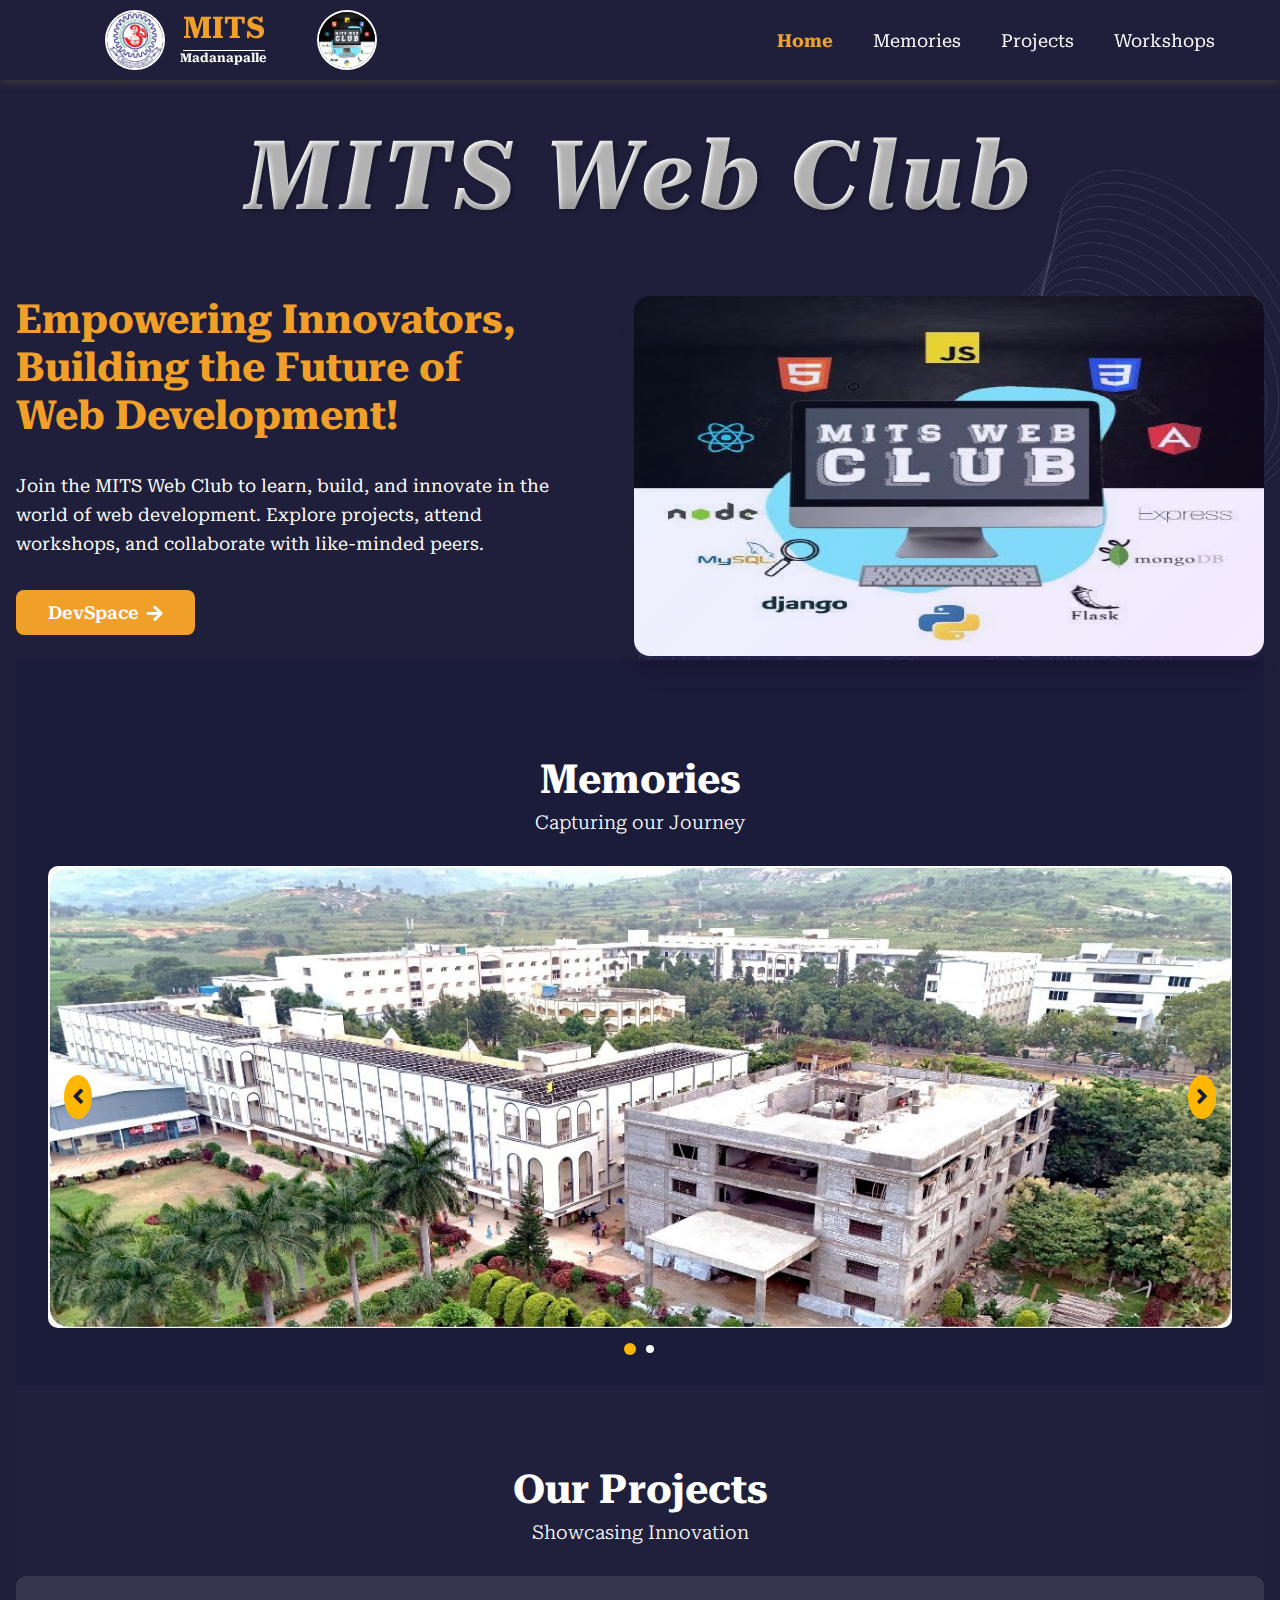
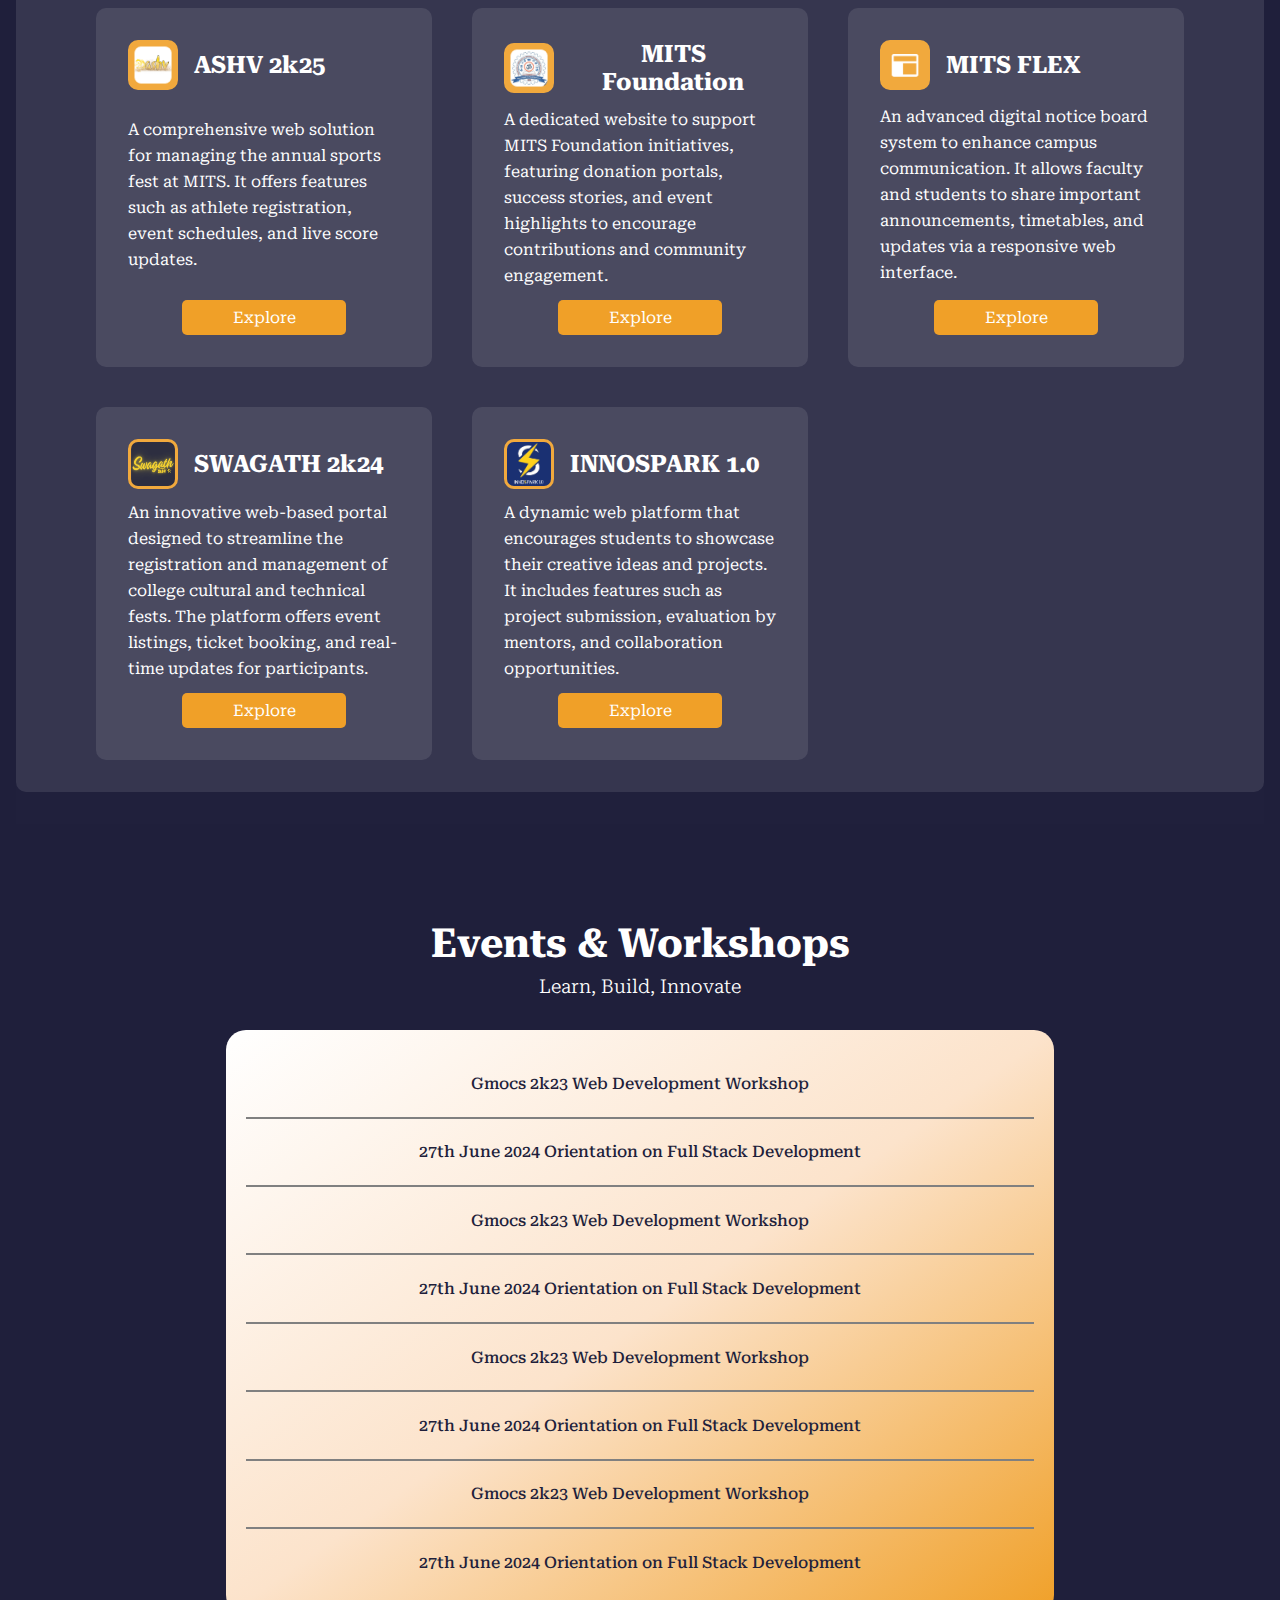
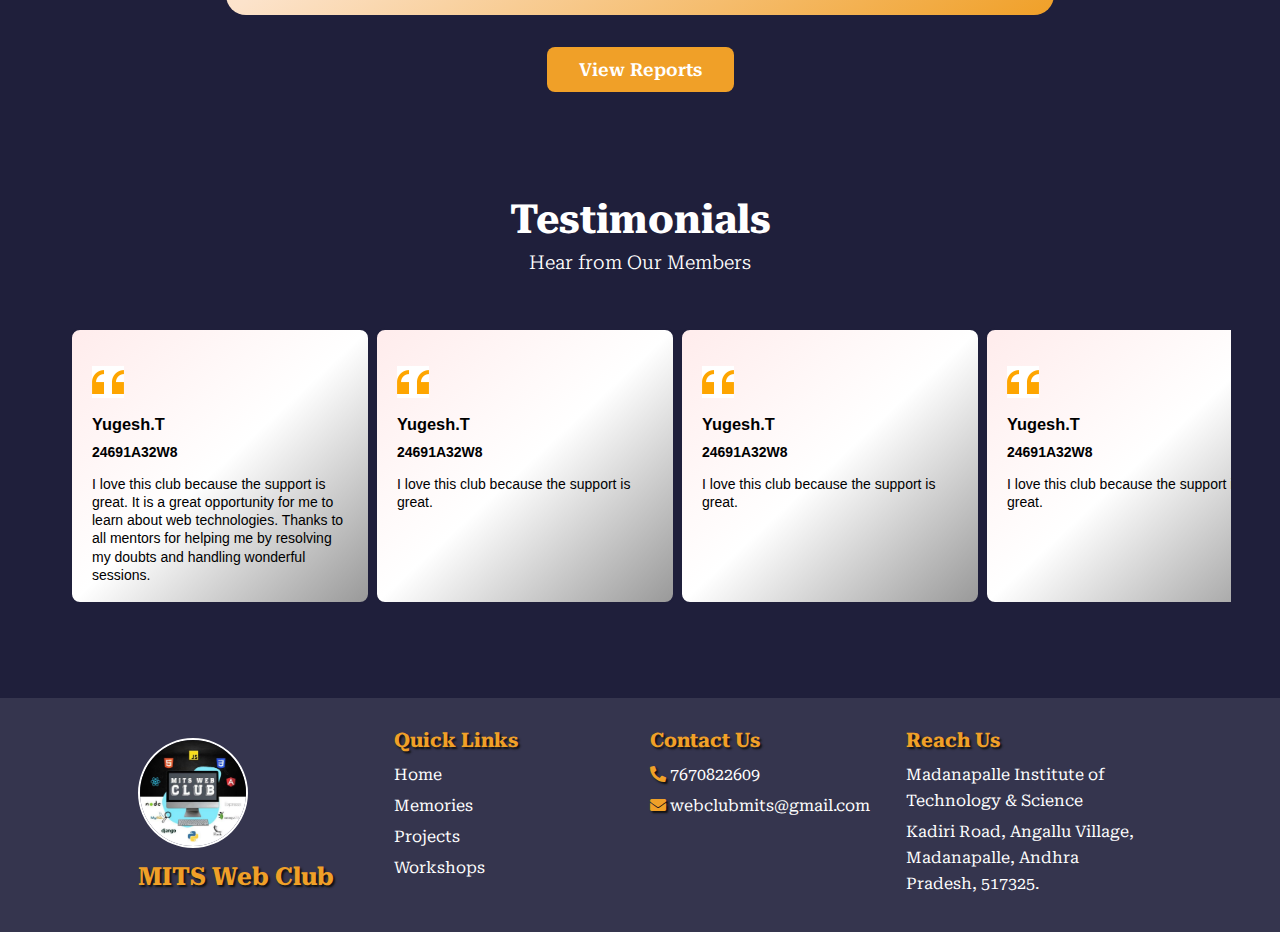
<file: index.html>
<!DOCTYPE html>
<html lang="en">
<head>
    <meta charset="UTF-8">
    <meta name="viewport" content="width=device-width, initial-scale=1.0">
    <title>Web Club</title>
    <link rel="stylesheet" href="https://cdnjs.cloudflare.com/ajax/libs/font-awesome/5.15.4/css/all.min.css">
    <link rel="shortcut icon" href="./assets/Images/webclub.png" type="image/x-icon">
    <link rel="stylesheet" href="./assets/CSS/nav.css">
    <link rel="stylesheet" href="./assets/CSS/footer.css">
    <link rel="stylesheet" href="./assets/CSS/style.css">
    <link rel="stylesheet" href="./assets/CSS/projects.css">
    <link rel="stylesheet" href="./assets/CSS/memories.css">
    <link rel="stylesheet" href="./assets/CSS/events.css">
    <link rel="stylesheet" href="./assets/CSS/testimonials.css">
</head>
<body>

    <main>
        <img src="assets/Images/bg_pattern.png" alt="bg-pattern" class="bg-pattern">
        <section class="hero" id="Home">
            <i><h1>MITS Web Club</h1></i>
        </section>
    
        <section class="content">
            <div class="text">
                <h2>Empowering Innovators,<br>
                    Building the Future of<br>
                    Web Development!</h2>
                <p>Join the MITS Web Club to learn, build, and innovate in the world of web development. Explore projects, attend workshops, and collaborate with like-minded peers.</p>
                <a href="https://mitswebclub.pythonanywhere.com" class="join-btn">DevSpace<i class="fas fa-arrow-right"></i></a>
            </div>
            <div class="image">
                <div class="image-overlay"></div>
                <img src="assets/Images/webclub.png" alt="Web Club">
            </div>
        </section>

        <section class="memories" id="Memories">
            <div class="heading">
                <h1>Memories</h1>
                <h3>Capturing our Journey</h3>
            </div>
    
            <!-- Carousel Section -->
            <div class="carousel-container">
                <button class="arrow-btn left" id="prev-btn"><i class="fas fa-angle-left"></i></button>
                <div class="carousel-slide" id="carousel-slide">
                    <!-- Images will be dynamically loaded here -->
                </div>
                <button class="arrow-btn right" id="next-btn"><i class="fas fa-angle-right"></i></button>
                <script id="gallery-data" type="application/json">
                    [
                        {
                            "image": "assets/Images/Memories/Memory1.jpg",
                            "alt": "Memory 1"
                        },
                        {
                            "image": "assets/Images/Memories/Memory1.jpg",
                            "alt": "Memory 1"
                        }
                        
                    ]
                </script>
            </div>
    
            <!-- Dots for Navigation -->
            <div class="dots-container" id="dots-container"></div>
        </section>

        <section class="projects-section" id="Projects">
            <div class="heading">
                <h1>Our Projects</h1>
                <h3>Showcasing Innovation</h3>
            </div>
            <div class="project-container" id="project-container">
                <!-- Project cards will be loaded here!! -->
            </div>
            <div>
            </div>
            <script id="project-data" type="application/json">
                [
                {
                    "image": "assets/Images/Projects/ashv_2k25.png",
                    "alt": "ASHV-2k25",
                    "title": "ASHV 2k25",
                    "description": "A comprehensive web solution for managing the annual sports fest at MITS. It offers features such as athlete registration, event schedules, and live score updates.",
                    "link":"https://ashv2k.in/"
                },
                {
                    "image": "assets/Images/Projects/mits_foundation.png",
                    "alt": "Foundation",
                    "title": "MITS Foundation",
                    "description": "A dedicated website to support MITS Foundation initiatives, featuring donation portals, success stories, and event highlights to encourage contributions and community engagement.",
                    "link":"https://mits-foundation.netlify.app/"
                },
                {
                    "image": "assets/Images/Projects/flex.png",
                    "alt": "FLEX",
                    "title": "MITS FLEX",
                    "description": "An advanced digital notice board system to enhance campus communication. It allows faculty and students to share important announcements, timetables, and updates via a responsive web interface."
                },
                {
                    "image": "assets/Images/Projects/swagath.png",
                    "alt": "SWAGATH",
                    "title": "SWAGATH 2k24",
                    "description": "An innovative web-based portal designed to streamline the registration and management of college cultural and technical fests. The platform offers event listings, ticket booking, and real-time updates for participants.",
                    "link":"https://swagath-2k24.netlify.app/"
                },
                {
                    "image": "assets/Images/Projects/innospark.png",
                    "alt": "INNOSPARK",
                    "title": "INNOSPARK 1.0",
                    "description": "A dynamic web platform that encourages students to showcase their creative ideas and projects. It includes features such as project submission, evaluation by mentors, and collaboration opportunities.",
                    "link":"https://innospark-2024.netlify.app/"
                }
                ]
            </script>
        </section>

        <section class="events-section" id="Events">
            <div class="heading">
                <h1>Events & Workshops</h1>
                <h3>Learn, Build, Innovate</h3>
            </div>
            <div class="events-list" id="events-list">
                <h4>Gmocs 2k23 Web Development Workshop</h4>
                <hr>
                <h4>27th June 2024 Orientation on Full Stack Development</h4>
                <hr>
                <h4>Gmocs 2k23 Web Development Workshop</h4>
                <hr>
                <h4>27th June 2024 Orientation on Full Stack Development</h4>
                <hr>
                <h4>Gmocs 2k23 Web Development Workshop</h4>
                <hr>
                <h4>27th June 2024 Orientation on Full Stack Development</h4>
                <hr>
                <h4>Gmocs 2k23 Web Development Workshop</h4>
                <hr>
                <h4>27th June 2024 Orientation on Full Stack Development</h4>
            </div>
            <a href="#" class="reports-btn">View Reports</a>
        </section>

        <section class="testimonials" id="Testimonials">
            <div class="heading">
                <h1>Testimonials</h1>
                <h2>Hear from Our Members</h2>
            </div>
            <div class="Testimonials-container" id="Testimonials-container">
                <!-- Testimonials will be loaded here!! -->
            </div>
            <script id="testimonials-data" type="application/json">
                {
                    "testimonials": [
                        {
                            "name": "Yugesh.T",
                            "id": "24691A32W8",
                            "quote": "I love this club because the support is great. It is a great opportunity for me to learn about web technologies. Thanks to all mentors for helping me by resolving my doubts and handling wonderful sessions."
                        },
                        {
                            "name": "Yugesh.T",
                            "id": "24691A32W8",
                            "quote": "I love this club because the support is great."
                        },
                        {
                            "name": "Yugesh.T",
                            "id": "24691A32W8",
                            "quote": "I love this club because the support is great."
                        },
                        {
                            "name": "Yugesh.T",
                            "id": "24691A32W8",
                            "quote": "I love this club because the support is great."
                        }

                    ]
                }
            </script>
        </section>


    </main>
    <!-- Nav & Footer -->
    <script src="./assets/JS/components.js" defer></script>
    <!-- Script -->
     <script src="./assets/JS/script.js" defer></script>
</body>
</html>
</file>
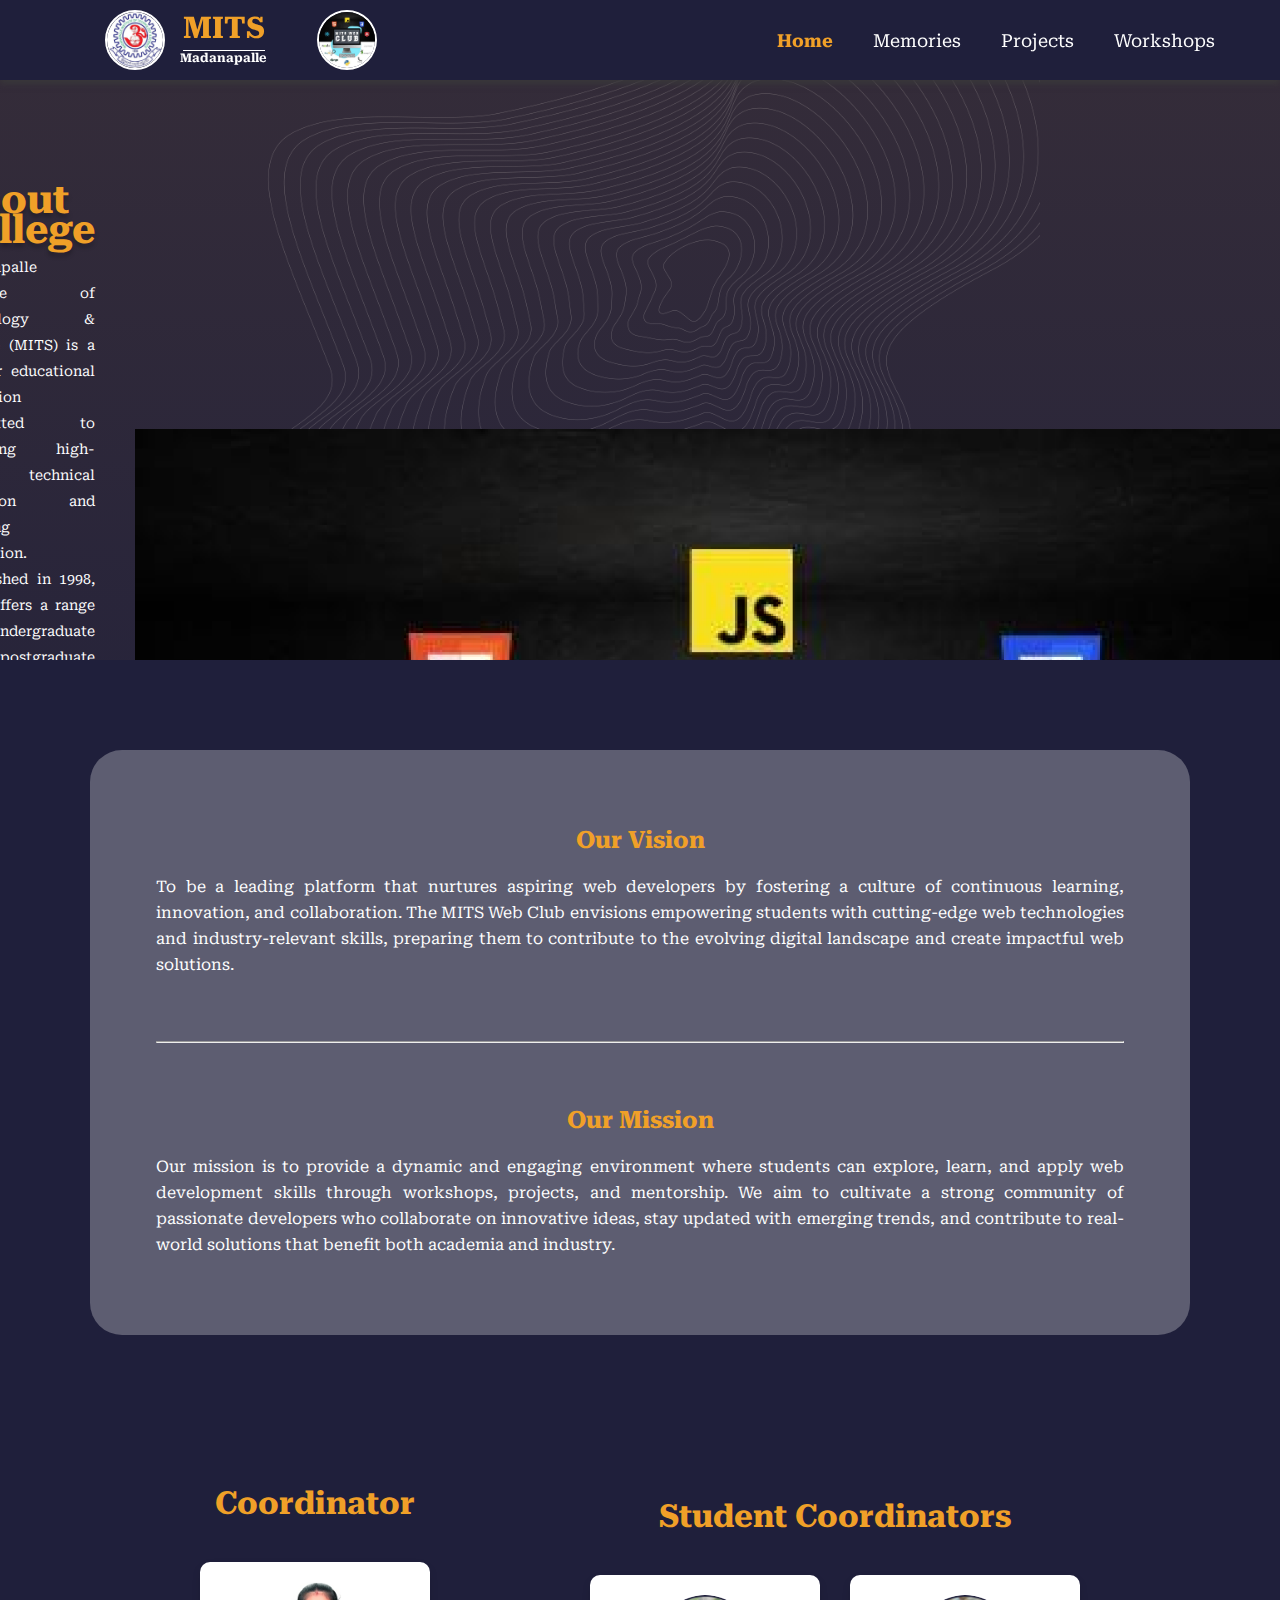
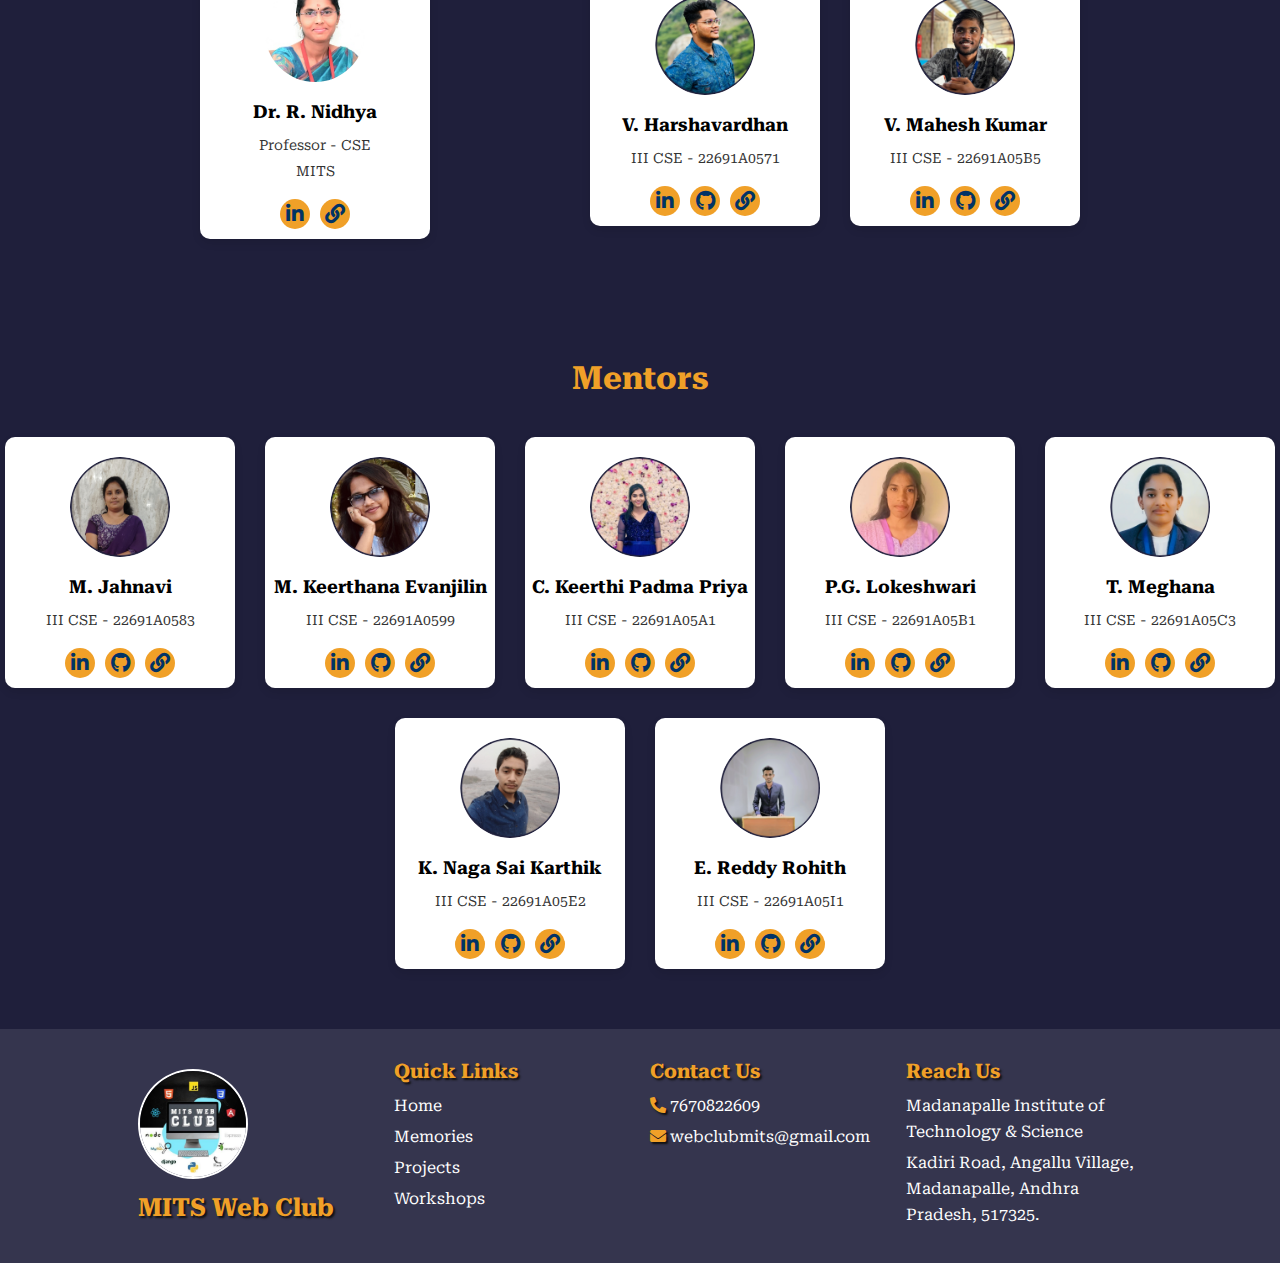
<file: about.html>
<!DOCTYPE html>
<html lang="en">

<head>
  <meta charset="UTF-8">
  <meta name="viewport" content="width=device-width, initial-scale=1.0">
  <title>MITS WebClub</title>
  <link rel="stylesheet" href="https://cdnjs.cloudflare.com/ajax/libs/font-awesome/5.15.4/css/all.min.css">
  <link rel="shortcut icon" href="assets/Images/webclub.png" type="image/x-icon">
  <link rel="stylesheet" href="assets/CSS/about.css">
  <link rel="stylesheet" href="assets/CSS/nav.css">
  <link rel="stylesheet" href="assets/CSS/footer.css">

</head>

<body>
  <main>
    <div class="hero-section">
      <img class="bg-pattern-icon" alt="" src="assets/Images/bg_pattern.png">
      
      <div class="hero-section-child">
      </div>
      <div class="frame-parent">
          <div class="frame-group">
              <div class="about-college-parent">
                  <b class="about-college">About College</b>
                  <div class="madanapalle-institute-of">Madanapalle Institute of Technology & Science (MITS) is a premier educational institution committed to providing high-quality technical education and fostering innovation. Established in 1998, MITS offers a range of undergraduate and postgraduate programs in engineering, management, and sciences. With a strong emphasis on research and industry collaboration, the institute equips students with the skills and knowledge needed to excel in their careers and contribute to societal progress.</div>
              </div>
              <div class="about-college-parent">
                  <b class="about-college">About Web Club</b>
                  <div class="madanapalle-institute-of">The MITS Web Club is a student-driven community dedicated to exploring and mastering the world of web development. The club provides opportunities for students to enhance their technical skills through hands-on projects, workshops, and hackathons. By fostering collaboration and creativity, the club empowers members to innovate, learn emerging technologies, and stay ahead in the fast-evolving web development landscape.</div>
              </div>
          </div>
          <img class="frame-child" alt="" src="assets/Images/webclub.png">
          
      </div>
  </div>
    <div class="vismis">
        <div class="vision">
            <h2>Our Vision</h2>
            <p>To be a leading platform that nurtures aspiring web developers by fostering a culture of continuous learning, innovation, and collaboration. The MITS Web Club envisions empowering students with cutting-edge web technologies and industry-relevant skills, preparing them to contribute to the evolving digital landscape and create impactful web solutions.</p>
        </div>
        <hr style="width: 90%;">
        <div class="mission">
            <h2>Our Mission</h2>
            <p>Our mission is to provide a dynamic and engaging environment where students can explore, learn, and apply web development skills through workshops, projects, and mentorship. We aim to cultivate a strong community of passionate developers who collaborate on innovative ideas, stay updated with emerging trends, and contribute to real-world solutions that benefit both academia and industry.</p>
        </div>
    </div>
    <div class="coord">
        <div>
    <div class="heading">
        <h1>Coordinator</h1>
      </div>
      <div class="row">
        <div class="profile-card">
            <img src="assets/Images/nidhya maam.jpeg" alt="Dr. R. Nidhya">
            <h2>Dr. R. Nidhya</h2>
            <p>Professor - CSE<br>MITS</p>
            <div class="links">
              <a href="https://www.linkedin.com/in/dr-nidhya-rangarajan-0900b8b2?utm_source=share&utm_campaign=share_via&utm_content=profile&utm_medium=ios_app"
                target="_blank"><i class="fab fa-linkedin-in"></i></a>
              <a href="https://mits.ac.in/facultyprofile/83" target="_blank" class="portfolio"><i class="fas fa-link"></i></a>
            </div>
          </div></div></div>
          <div>
    <div class="heading">
        <h1>Student Coordinators</h1>
      </div>
      <div class="row">
    <div class="profile-card">
        <img src="assets/Images/HarshaRao.png" alt="HarshaVardhanRao">
        <h2>V. Harshavardhan</h2>
        <p>III CSE - 22691A0571</p>
        <div class="links">
          <a href="https://www.linkedin.com/in/harshavardhan1974?utm_source=share&utm_campaign=share_via&utm_content=profile&utm_medium=android_app"
            target="_blank"><i class="fab fa-linkedin-in"></i></a>
          <a href="https://github.com/HarshaVardhanRao" target="_blank" class="github"><i class="fab fa-github"></i></a>
          <a href="https://harsharao.netlify.app" target="_blank" class="portfolio"><i class="fas fa-link"></i></a>
        </div>
      </div>
      <div class="profile-card">
        <img src="assets/Images/bava.png" alt="Profile Picture">
        <h2>V. Mahesh Kumar</h2>
        <p>III CSE - 22691A05B5</p>
        <div class="links">
          <a href="https://www.linkedin.com/in/mahesh-kumar-vaileti-b76295152?utm_source=share&utm_campaign=share_via&utm_content=profile&utm_medium=android_app"
            target="_blank"><i class="fab fa-linkedin-in"></i></a>
          <a href="https://github.com/MaheshKumar1533" target="_blank" class="github"><i class="fab fa-github"></i></a>
          <a href="#" target="_blank" class="portfolio"><i class="fas fa-link"></i></a>
        </div></div>
      </div></div></div>
    <div class="heading">
      <h1>Mentors</h1>
    </div>
    <div class="row">

      <div class="profile-card">
        <img src="assets/Images/Mutra.png" alt="Profile Picture">
        <h2>M. Jahnavi</h2>
        <p>III CSE - 22691A0583</p>
        <div class="links">
          <a href="https://www.linkedin.com/in/jahnavi-mutra-a48009254/" target="_blank"><i
              class="fab fa-linkedin-in"></i></a>
          <a href="https://github.com/JahnaviMutra" target="_blank" class="github"><i class="fab fa-github"></i></a>
          <a href="#" target="_blank" class="portfolio"><i class="fas fa-link"></i></a>
        </div>
      </div>
      <div class="profile-card">
        <img src="assets/Images/sudhakar.png" alt="Profile Picture">
        <h2>M. Keerthana Evanjilin</h2>
        <p>III CSE - 22691A0599</p>
        <div class="links">
          <a href="https://www.linkedin.com/in/keerthana-evanjilin-34abb3272?utm_source=share&utm_campaign=share_via&utm_content=profile&utm_medium=ios_app"
            target="_blank"><i class="fab fa-linkedin-in"></i></a>
          <a href="https://github.com/KeerthanaSudhakar" target="_blank" class="github"><i
              class="fab fa-github"></i></a>
          <a href="#" target="_blank" class="portfolio"><i class="fas fa-link"></i></a>
        </div>
      </div>
      <div class="profile-card">
        <img src="assets/Images/Keerthi.png" alt="Profile Picture">
        <h2>C. Keerthi Padma Priya</h2>
        <p>III CSE - 22691A05A1</p>
        <div class="links">
          <a
            href="https://www.linkedin.com/in/chilumpalli-keerthi-a84bab272?utm_source=share&utm_campaign=share_via&utm_content=profile&utm_medium=android_app"><i
              class="fab fa-linkedin-in"></i></a>
          <a href="https://github.com/Keerthichilumpalli" target="_blank" class="github"><i
              class="fab fa-github"></i></a>
          <a href="#" target="_blank" class="portfolio"><i class="fas fa-link"></i></a>
        </div>
      </div>
      <div class="profile-card">
        <img src="assets/Images/loki.png" alt="Profile Picture">
        <h2>P.G. Lokeshwari</h2>
        <p>III CSE - 22691A05B1</p>
        <div class="links">
          <a href="https://www.linkedin.com/in/pg-lokeshwari-751114263?utm_source=share&utm_campaign=share_via&utm_content=profile&utm_medium=android_app"
            target="_blank"><i class="fab fa-linkedin-in"></i></a>
          <a href="https://github.com/Loke2004" target="_blank" class="github"><i class="fab fa-github"></i></a>
          <a href="#" target="_blank" class="portfolio"><i class="fas fa-link"></i></a>
        </div>
      </div>
      <div class="profile-card">
        <img src="assets/Images/Timmampalli.png" alt="Profile Picture">
        <h2>T. Meghana</h2>
        <p>III CSE - 22691A05C3</p>
        <div class="links">
          <a href="https://www.linkedin.com/in/meghana-timmampalli-21abb8272?lipi=urn%3Ali%3Apage%3Ad_flagship3_profile_view_base_contact_details%3BMTRk4FfXQ9%2BJO%2Fi8tvYJKA%3D%3D"
            target="_blank"><i class="fab fa-linkedin-in"></i></a>
          <a href="https://github.com/Meghana3015" target="_blank" class="github"><i class="fab fa-github"></i></a>
          <a href="https://www.behance.net/meghanatimmamp" target="_blank" class="portfolio"><i
              class="fas fa-link"></i></a>
        </div>
      </div>
      <div class="profile-card">
        <img src="assets/Images/Karthik.png" alt="Profile Picture">
        <h2>K. Naga Sai Karthik</h2>
        <p>III CSE - 22691A05E2</p>
        <div class="links">
          <a href="https://www.linkedin.com/in/nagasai-karthik-kanakagiri-91a221254"><i
              class="fab fa-linkedin-in"></i></a>
          <a href="https://github.com/Karthik70904" target="_blank" class="github"><i class="fab fa-github"></i></a>
          <a href="https://kns-blogs.netlify.app" target="_blank" class="portfolio"><i class="fas fa-link"></i></a>
        </div>
      </div>
      <div class="profile-card">
        <img src="assets/Images/Rohith.png" alt="Profile Picture">
        <h2>E. Reddy Rohith</h2>
        <p>III CSE - 22691A05I1</p>
        <div class="links">
          <a href="https://www.linkedin.com/in/reddy-rohith-enduluri-656000273/" target="_blank"><i
              class="fab fa-linkedin-in"></i></a>
          <a href="https://github.com/ReddyRohith-E" target="_blank" class="github"><i class="fab fa-github"></i></a>
          <a href="https://rohith-pavilion.netlify.app" target="_blank" class="portfolio"><i
              class="fas fa-link"></i></a>
        </div>
      </div>
    </div>
    </div>
  </main>

  <script src="assets/JS/components.js" defer></script>
</body>

</html>
</file>
<file: assets/CSS/nav.css>
header {
    position: sticky;
    top: 0;
    left: 0;
    z-index: 1000;
}

.navbar {
    background-color: #1f1f3b; /* Dark blue background */
    color: white;
    display: flex;
    align-items: center;
    justify-content: space-between;
    padding: 10px 20px;
    width: 100%;
    box-shadow: 0 4px 6px rgba(58, 58, 58, 0.795);
}

.navbar .logo {
    display: flex;
    align-items: center;
    gap: 15px;
    margin-left: 50px;
}

.navbar .logo img {
    height: 60px;
    border-radius: 50%;
    object-fit: cover;
    margin-left: 35px;
    border: 2px solid white;
}

.navbar .logo-text h1 {
    margin: 0;
    color: #f0a028; /* Orange text */
    font-size: 30px;
    border-bottom: 1px solid #fff;
    padding-bottom: 5px;
}

.navbar .logo-text h1:last-child {
    color: #fff;
    font-size: 12px;
    border-bottom: none;
}

.navbar .logo-text {
    display: flex;
    flex-direction: column; /* Add this line */
    align-items: center;
}

.navbar .nav-links {
    display: flex;
    align-items: center;
    gap: 30px;
    margin-right: 45px;
}

.navbar .nav-links ul {
    list-style: none;
    display: flex;
    margin: 0;
    padding: 0;
    gap: 40px;
}

.navbar .nav-links ul li {
    display: inline;
}

.navbar .nav-links ul li a {
    text-decoration: none;
    color: #fff;
    font-size: 18px;
    transition: color 0.3s;
}

.navbar .nav-links ul li a:hover {
    color: #f0a028; /* Orange text */
}

.navbar .nav-links ul li a.active {
    font-weight: bold;
    color: #f0a028; /* Orange text */
}

/* Hamburger Menu */
.hamburger {
    display: none;
    font-size: 25px;
    background-color: transparent;
    color: white;
    border: none;
    padding: 0.75rem 1.5rem;
    border-radius: 25px;
    cursor: pointer;
    font-weight: 500;
    z-index: 10001;
}

/* Responsive Styles */
@media (max-width: 768px) {
    .hamburger {
        display: block;
    }
    .navbar{
        margin: 0;
    }
    .logo{
        margin: 0 !important;
    }
    .logo img{
        margin: 0 !important;
    }
    .navbar .nav-links {
        flex-direction: column; /* Arrange items vertically */
        align-items: center;
        justify-content: center;
        position: absolute;
        top: 14vh;
        left: 0;
        right: 0;
        background-color: rgba(31, 31, 59, 0.9); /* Match navbar background */
        width: 100%; /* Adjust width for dropdown */
        padding: 20px 0; /* Add padding for spacing */
        box-shadow: 0 2px 10px rgba(0, 0, 0, 0.2);
        transform-origin: top right;
        transform: scale(0);
        transition: transform 0.5s ease-in-out;
        border-radius: 10px;
        z-index: 10000;
    }

    .navbar .nav-links ul {
        display: flex;
        flex-direction: column; /* Display items in a column */
        align-items: center;
        width: 100%; /* Full width for alignment */
        gap: 15px; /* Add gap between items */
    }

    .navbar .nav-links ul li a {
        text-decoration: none;
        color: #fff;
        font-size: 18px;
        padding: 10px 20px; 
        border-radius: 8px;
        transition: background-color 0.3s, color 0.3s;
        width: 100%; 
        text-align: center;
    }

    .navbar .nav-links ul li a:hover {
        background-color: #f0a028; 
        color: #1f1f3b;
    }

    .navbar .nav-links.show {
        transform: scale(1);
    }

    .navbar .nav-links a:last-child {
        border-bottom: none;
    }
}
</file>
<file: assets/CSS/footer.css>
footer {
  margin-top: 0px;
  background-color: #35354E; 
  color: #fff;
  padding: 20px 0;
}

.footer-container {
  display: flex;
  flex-wrap: wrap;
  justify-content: space-between;
  padding: 0 10%;
}

.footer-section {
  flex: 1 1 200px;
  margin: 10px;
}

.footer-logo {
  width: 110px;
  border-radius: 50%;
  border: 2px solid white;
  margin: 10px 0;
}

.footer-section h3, .footer-section h4 {
  margin-bottom: 10px;
  color: #f0a028;
  text-shadow: 2px 2px 2px rgb(17, 17, 17);
}

.footer-section .contact-icons {
  color: #f0a028;
  text-shadow: 2px 2px 2px rgb(17, 17, 17);
}

.footer-section h4 {
  font-size: 20px;
}

.footer-section ul {
  list-style: none;
  padding: 0;
}

.footer-section ul li, p {
  margin: 5px 0;
  line-height: 26px;
}

.footer-section ul li a {
  text-decoration: none;
  color: #fff;
}

.footer-section ul li a:hover {
  text-decoration: underline;
  color: bisque;
}

.footer-bottom {
  text-align: center;
  margin-top: 5px;
  padding-top: 5px;
  font-size: 14px;
}

.footer-logo-caption {
  font-size: 25px;
}

#mail {
  color: white;
  text-decoration: none;
}

#mail:hover {
  text-decoration: underline;
  color: bisque;
}

/* Media Queries for Responsiveness */
@media (max-width: 768px) {
  .footer-container {
    flex-direction: column;
    align-items: center;
    padding: 0 5%;
  }

  .footer-section {
    flex: 1 1 100%;
    margin: 10px 0;
    text-align: center;
  }

  .footer-logo {
    width: 80px;
  }

  .footer-section h4 {
    font-size: 18px;
  }

  .footer-logo-caption {
    font-size: 20px;
  }
}

@media (max-width: 576px) {
  .footer-container {
    padding: 0 2%;
  }

  .footer-section {
    margin: 5px 0;
  }

  .footer-logo {
    width: 60px;
  }

  .footer-section h4 {
    font-size: 16px;
  }

  .footer-logo-caption {
    font-size: 18px;
  }

  .footer-bottom {
    font-size: 12px;
  }
}
</file>
<file: assets/CSS/style.css>
@import url('https://fonts.googleapis.com/css2?family=Roboto+Serif:ital,opsz,wght@0,8..144,100..900;1,8..144,100..900&display=swap');

/* Variables */
:root {
    --bg-color: #1f1f3b;
    --white-color: #ffffff;
    --input: #e9e9e9;
    --org-color: #f0a028;
}

/* Global Styles */
* {
    margin: 0;
    padding: 0;
    box-sizing: border-box;
    scroll-behavior: smooth;
}

body {
    font-family: 'Roboto Serif', serif;
    background: var(--bg-color);
}

/* Main Content Styles */
main {
    max-width: 1340px;
    margin: 0 auto;
    padding: 2.5rem 1rem;
    position: relative;
}

/* Background Pattern */
.bg-pattern {
    position: absolute;
    top: 10vh;
    right: 0;
    height: 50vw;
    z-index: -1;
}

/* Hero Section */
.hero {
    text-align: center;
    margin-bottom: 4rem;
}

.hero h1 {
    font-size: 6rem;
    font-weight: bold;
    background: -webkit-linear-gradient(#ffffff, #ffffff, #ffffff, #999999);
    -webkit-background-clip: text;
    background-clip: text;
    -webkit-text-fill-color: transparent;
    margin: 0;
    letter-spacing: 0.05em;
    text-shadow: 2px 2px 4px rgba(0, 0, 0, 0.3);
}

/* Content Section */
.content {
    display: grid;
    grid-template-columns: 1fr 1fr;
    gap: 3.5rem;
    align-items: start;
}

.text h2 {
    font-size: 2.5rem;
    color: var(--org-color);
    line-height: 1.2;
    margin-bottom: 2rem;
}

.text p {
    font-size: 1.125rem;
    line-height: 1.6;
    color: var(--white-color);
    margin-bottom: 2rem;
}

.join-btn {
    display: inline-flex;
    align-items: center;
    gap: 0.5rem;
    background: var(--org-color);
    color: var(--white-color);
    text-decoration: none;
    padding: 0.75rem 2rem;
    border-radius: 0.5rem;
    font-weight: 600;
    font-size: 1.125rem;
    transition: background-color 0.3s ease;
}

.join-btn:hover {
    background-color: #f8b44c;
}

/* Image Section */
.image {
    position: relative;
}

.image-overlay {
    position: absolute;
    inset: 0;
    background: linear-gradient(135deg, rgba(59, 130, 246, 0.1), rgba(147, 51, 234, 0.1));
    border-radius: 1rem;
}

.image img {
    width: 630px;
    height: 360px;
    border-radius: 1rem;
    box-shadow: 0 20px 25px -5px rgba(0, 0, 0, 0.1),
        0 10px 10px -5px rgba(0, 0, 0, 0.04);
}

/* Responsive Design */

/* Mobile Portrait */
@media (max-width: 768px) {
    .hero h1 {
        font-size: 3rem;
    }

    .content {
        grid-template-columns: 1fr;
        text-align: center;
    }

    .text h2 {
        font-size: 2rem;
    }

    .image img {
        width: 100%;
        height: auto;
    }

    .join-btn {
        justify-content: center;
    }
}

@media (max-width: 576px) {
    .hero h1 {
        font-size: 2.5rem;
    }

    .text h2 {
        font-size: 1.75rem;
    }

    .text p {
        font-size: 1rem;
    }

    .join-btn {
        padding: 0.5rem 1.5rem;
        font-size: 1rem;
    }
}

/* Mobile Landscape */
@media (max-width: 768px) and (orientation: landscape) {
    .hero h1 {
        font-size: 4rem;
    }

    .text h2 {
        font-size: 2.2rem;
    }

    .text p {
        font-size: 1.125rem;
    }

    .join-btn {
        padding: 0.75rem 1.5rem;
        font-size: 1.125rem;
    }
}

@media (max-width: 576px) and (orientation: landscape) {
    .hero h1 {
        font-size: 3rem;
    }

    .text h2 {
        font-size: 2rem;
    }

    .text p {
        font-size: 1rem;
    }

    .join-btn {
        padding: 0.5rem 1rem;
        font-size: 1rem;
    }
}

/* Tablet Landscape */
@media (min-width: 769px) and (max-width: 1024px) and (orientation: landscape) {
    .hero h1 {
        font-size: 5rem;
    }

    .text h2 {
        font-size: 2.5rem;
    }

    .text p {
        font-size: 1.125rem;
    }

    .join-btn {
        padding: 0.75rem 2rem;
        font-size: 1.125rem;
    }
}
</file>
<file: assets/CSS/projects.css>
/* Projects Section */
.projects-section {
    background-color: hsl(240, 31%, 18%);
    padding: 2rem 0;
    padding-top: 5rem;
    text-align: center;
    color: #fff;
}

/* Heading Styles */
.projects-section .heading h1 {
    font-size: 2.5rem;
    font-weight: bold;
    margin-bottom: 0.5rem;
}

.projects-section .heading h3 {
    font-size: 1.2rem;
    font-weight: 300;
    margin-bottom: 2rem;
}

/* Project Container */
.project-container {
    color: white;
    align-items: center;
    display: grid;
    grid-template-columns: repeat(auto-fit, minmax(300px, 1fr));
    justify-content: space-around;
    margin-inline: auto;
    gap: 40px;
    position: relative;
    z-index: 1;
    padding: 2rem 5rem;
    border-radius: 10px;
    overflow: hidden;
}

.project-container::before {
    position: absolute;
    content: "";
    width: 100%;
    height: 100%;
    top: 0;
    left: 0;
    background-color: rgba(255, 255, 255, 0.1);
    z-index: 0;
}

/* Project Cards */
.project-cards {
    display: flex;
    flex-wrap: wrap;
    gap: 20px;
}

.project-card {
    padding: 2rem;
    gap: 0.7rem;
    border-radius: 10px;
    position: relative;
    width: 100%;
    height: 100%;
    display: flex;
    flex-direction: column;
    justify-content: space-between;
}

.project-card .overlay {
    display: flex;
    flex-direction: row;
    align-items: center;
}

.project-card img {
    max-width: 50px;
    height: 50px;
    border: 3.5px solid #F0A028;
    background-color: #F0A028;
    border-radius: 10px;
}

.project-card h2 {
    margin-left: 1rem;
    font-size: 1.5rem;
}

.project-card p {
    margin: 0;
    text-align: left;
}

.project-card .exp-btn {
    display: inline-flex;
    justify-content: center;
    align-items: center;
    text-decoration: none;
    color: white;
    padding: 8px;
    border-radius: 5px;
    background-color: #F0A028;
    border: none;
    outline: none;
    width: 60%;
    margin-inline: auto;
    z-index: 1;
}

.project-card .exp-btn:hover {
    background-color: #f8b44c;
}

.project-card::before {
    position: absolute;
    content: "";
    width: 100%;
    height: 100%;
    top: 0;
    left: 0;
    border-radius: 10px;
    background-color: rgba(255, 255, 255, 0.1);
    z-index: 0;
}

/* Media Queries for Responsiveness */
@media (max-width: 768px) {
    .projects-section .heading h1 {
        font-size: 8vh;
    }

    .projects-section .heading h3 {
        font-size: 3vh;
    }

    .project-card h2 {
        font-size: 1.2rem;
    }
}

@media (max-width: 480px) {
    .projects-section {
        padding: 1rem 0;
        padding-top: 3rem;
    }

    .projects-section .heading h1 {
        font-size: 6vh;
    }

    .projects-section .heading h3 {
        font-size: 2.5vh;
    }

    .project-container {
        padding: 1rem 2rem;
        gap: 20px;
    }

    .project-card {
        padding: 1rem;
        gap: 0.5rem;
    }

    .project-card h2 {
        font-size: 1rem;
    }

    .project-card .exp-btn {
        width: 80%;
    }
}
</file>
<file: assets/CSS/memories.css>
.memories {
    background-color: #1b1b3a;
    color: #ffffff;
    padding: 2rem;
    padding-top: 6rem;
    text-align: center;
}

.memories .heading h1 {
    font-size: 2.5rem;
    font-weight: bold;
    margin-bottom: 0.5rem;
}

.memories .heading h3 {
    font-size: 1.2rem;
    font-weight: 300;
    margin-bottom: 2rem;
}

/* Carousel styling */
.carousel-container {
    position: relative;
    overflow: hidden;
    max-width: 100%;
    margin: 0 auto;
    border-radius: 10px;
}

.carousel-slide {
    display: flex;
    transition: transform 0.5s ease-in-out;
    width: 100%;
}

.carousel-slide img {
    width: 100%;
    object-fit: cover;
}

/* Arrow buttons */
.arrow-btn {
    position: absolute;
    top: 50%;
    transform: translateY(-50%);
    background-color: #ffb703;
    color: #1b1b3a;
    border: none;
    border-radius: 50%;
    padding: 0.5rem;
    cursor: pointer;
    z-index: 10;
    font-size: 1.5rem;
    transition: background-color 0.3s ease;
}

.arrow-btn:hover {
    background-color: #ff9500;
}

.arrow-btn.left {
    left: 1rem;
}

.arrow-btn.right {
    right: 1rem;
}

/* Dots styling */
.dots-container {
    display: flex;
    justify-content: center;
    margin-top: 1rem;
}

.dot {
    height: 10px;
    width: 10px;
    margin: 0 5px;
    background-color: #ffffff;
    border-radius: 50%;
    cursor: pointer;
    transition: background-color 0.3s ease, transform 0.3s ease;
    transform: scale(0.8); /* Reduce size when not active */
}

.dot.active {
    background-color: #ffb703;
    transform: scale(1.2); /* Increase size when active */
}

/* Media Queries for Responsiveness */
@media (max-width: 768px) {
    .memories .heading h1 {
        font-size: 2rem;
    }

    .memories .heading h3 {
        font-size: 1rem;
    }

    .arrow-btn {
        font-size: 1.2rem;
        padding: 0.4rem;
    }

    .dots-container {
        margin-top: 0.5rem;
    }

    .dot {
        height: 10px;
        width: 10px;
    }

    .carousel-slide img {
        max-height: 300px;
    }
}

@media (max-width: 480px) {
    .memories {
        padding: 1rem;
        padding-top: 4rem;
    }

    .memories .heading h1 {
        font-size: 1.8rem;
    }

    .memories .heading h3 {
        font-size: 0.9rem;
    }

    .arrow-btn {
        font-size: 1rem;
        padding: 0.3rem;
    }

    .dot {
        height: 8px;
        width: 8px;
    }

    .carousel-slide img {
        max-height: 200px;
    }
}

/* Additional Media Queries for Mobile Devices */
@media (max-width: 360px) {
    .memories .heading h1 {
        font-size: 1.5rem;
    }

    .memories .heading h3 {
        font-size: 0.8rem;
    }

    .arrow-btn {
        font-size: 0.8rem;
        padding: 0.2rem;
    }

    .dot {
        height: 6px;
        width: 6px;
    }

    .carousel-slide img {
        max-height: 150px;
    }
}

/* Media Queries for screen rotation */
@media (max-width: 768px) and (orientation: landscape) {
    .memories .heading h1 {
        font-size: 2.2rem;
    }

    .memories .heading h3 {
        font-size: 1.1rem;
    }

    .arrow-btn {
        font-size: 1.3rem;
        padding: 0.45rem;
    }

    .carousel-slide img {
        max-height: 350px;
    }
}

@media (max-width: 480px) and (orientation: landscape) {
    .memories .heading h1 {
        font-size: 2rem;
    }

    .memories .heading h3 {
        font-size: 1rem;
    }

    .arrow-btn {
        font-size: 1.1rem;
        padding: 0.35rem;
    }

    .carousel-slide img {
        max-height: 250px;
    }
}

@media (max-width: 360px) and (orientation: landscape) {
    .memories .heading h1 {
        font-size: 1.8rem;
    }

    .memories .heading h3 {
        font-size: 0.9rem;
    }

    .arrow-btn {
        font-size: 0.9rem;
        padding: 0.25rem;
    }

    .carousel-slide img {
        max-height: 200px;
    }
}
</file>
<file: assets/CSS/events.css>
.events-section {
    color: #ffffff;
    padding: 2rem;
    padding-top: 6rem;
    text-align: center;
}

.events-section .heading h1 {
    font-size: 2.5rem;
    font-weight: bold;
    margin-bottom: 0.5rem;
}

.events-section .heading h3 {
    font-size: 1.2rem;
    font-weight: 300;
    margin-bottom: 2rem;
}

.events-list::-webkit-scrollbar {
    display: none;
}

.events-list {
    padding: 20px;
    display: flex;
    justify-content: space-evenly;
    align-items: center;
    flex-direction: column;
    width: 70%;
    height: 65vh;
    overflow-y: auto;
    margin-inline: auto;
    background: linear-gradient(to bottom right, #ffffff, #fce3cb, #F0A028);
    border-radius: 20px;
    margin-bottom: 2rem;
}

.events-list h4 {
    padding: 18px;
    font-weight: 500;
    color: #1f1f3b;
}

.events-list hr {
    border: 0.5px solid grey;
    width: 100%;
}

.reports-btn {
    display: inline-flex;
    align-items: center;
    gap: 0.5rem;
    background: #F0A028;
    color: #ffffff;
    text-decoration: none;
    padding: 0.75rem 2rem;
    border-radius: 0.5rem;
    font-weight: 600;
    font-size: 1.125rem;
    transition: background-color 0.3s ease;
}

.reports-btn:hover {
    background-color: #f8b44c;
}

/* Media Queries for Responsiveness */
@media (max-width: 1200px) {
    .events-section .heading h1 {
        font-size: 2rem;
    }

    .events-section .heading h3 {
        font-size: 1rem;
    }

    .events-list {
        width: 70%;
    }
}

@media (max-width: 992px) {
    .events-section .heading h1 {
        font-size: 1.75rem;
    }

    .events-section .heading h3 {
        font-size: 0.9rem;
    }

    .events-list {
        width: 80%;
    }
}

@media (max-width: 768px) {
    .events-section .heading h1 {
        font-size: 1.5rem;
    }

    .events-section .heading h3 {
        font-size: 0.8rem;
    }

    .events-list {
        width: 90%;
    }

    .reports-btn {
        padding: 0.5rem 1.5rem;
        font-size: 1rem;
    }
}

@media (max-width: 576px) {
    .events-section .heading h1 {
        font-size: 1.25rem;
    }

    .events-section .heading h3 {
        font-size: 0.7rem;
    }

    .events-list {
        width: 100%;
    }

    .reports-btn {
        padding: 0.5rem 1rem;
        font-size: 0.875rem;
    }
}
</file>
<file: assets/CSS/testimonials.css>
.testimonials {
    color: #ffffff;
    padding: 2rem;
    text-align: center;
}

.testimonials .heading h1 {
    font-size: 2.5rem;
    font-weight: bold;
    margin-bottom: 0.5rem;
    margin-top: 2.5rem;
}

.testimonials .heading h2 {
    font-size: 1.2rem;
    font-weight: 300;
    margin-bottom: 2rem;
}

.testimonials h1,
.testimonials h3 {
    margin-top: 0;
}

.quotes {
    display: flex;
    height: 14%;
    margin: 6% 0 12px 0;
    object-fit: scale-down;
}

.Testimonials-container {
    display: flex;
    width: 100%;
    overflow: auto;
    scroll-behavior: smooth;
    scrollbar-width: none;
    border: 1px solid #1f1f3b;
    gap: 3px;
    padding: 20px;
    height: 320px;
}

.Testimonials-sub {
    margin: 1px;
    color: black;
    flex-direction: column;
    min-width: 300px;
    border-radius: 10px;
    border: 2px solid #1f1f3b;
    background: linear-gradient(to bottom right, #ffecec, #FFFFFF, #999999);
    padding: 20px;
    font-family: Arial, sans-serif;
    font-size: 14px;
    line-height: 1.8;
    text-align: left;
}

.Testimonials-sub p {
    margin: 10px 0;
    line-height: 1.3;
}

/* Responsive Styles */
@media (max-width: 768px) {
    .testimonials .heading h1 {
        font-size: 2rem;
    }

    .testimonials .heading h2 {
        font-size: 1rem;
    }

    .Testimonials-container {
        flex-direction: column;
        height: auto;
    }

    .Testimonials-sub {
        min-width: 100%;
        margin-bottom: 20px;
    }
}

@media (max-width: 480px) {
    .testimonials {
        padding: 1rem;
    }

    .testimonials .heading h1 {
        font-size: 1.5rem;
    }

    .testimonials .heading h2 {
        font-size: 0.9rem;
    }

    .Testimonials-sub {
        padding: 10px;
        font-size: 12px;
    }

    .quotes {
        height: 50px;
    }
}
</file>
<file: assets/CSS/about.css>
@import url('https://fonts.googleapis.com/css2?family=Roboto+Serif:ital,opsz,wght@0,8..144,100..900;1,8..144,100..900&display=swap');

/* Global Styles */
* {
    margin: 0;
    padding: 0;
    box-sizing: border-box;
    scroll-behavior: smooth;
}

body {
    font-family: 'Roboto Serif', serif;
    background: #1F1F3B;
}

/* Main Styles */
.bg-pattern-icon {
    position: absolute;
    bottom: 10px;
    left: 50%;
    transform: translateX(-50%);
    width: 800px;
    height: auto;
    overflow: hidden;
    object-fit: contain;
}

.hero-section-child {
    position: absolute;
    background: linear-gradient(180deg, #f0a028, rgba(240, 160, 40, 0));
    height: 1000px;
    width: 100%;
    opacity: 0.1;
}

.about-college {
    position: relative;
    line-height: 30px;
    display: flex;
    align-items: center;
    height: 50px;
    flex-shrink: 0;
    text-shadow: 0px 4px 4px rgba(0, 0, 0, 0.25);
}

.madanapalle-institute-of {
    position: relative;
    font-size: 14px;
    line-height: 26px;
    color: #ffffff;
    text-align: justify;
}

.about-college-parent {
    display: flex;
    flex-direction: column;
    gap: 14px;
}

.frame-group {
    max-width: 700px;
    display: flex;
    flex-direction: column;
    gap: 40px;
}

.frame-child {
    width: 100%;
    height: auto;
    object-fit: cover;
}

.frame-parent {
    position: relative;
    margin: 70px auto;
    display: flex;
    flex-direction: row;
    align-items: center;
    justify-content: center;
    gap: 40px;
    padding: 40px;
}

.hero-section {
    position: relative;
    height: 580px;
    overflow: hidden;
    text-align: left;
    font-size: 40px;
    color: #f0a028;
    font-family: 'Roboto Serif', serif;
}

main {
    background: #1F1F3B;
    text-align: center;
}

.heading {
    margin-top: 60px;
}

.heading h1 {
    font-size: 2rem;
    font-weight: bold;
    color: #F0A028;
    margin-bottom: 10px;
}

.hero-sec {
    display: flex;
    align-items: flex-start;
    justify-content: center;
    gap: 85px;
    margin: 10%;
    flex-wrap: wrap;
}

.hero-section-child h2 {
    font-family: 'Roboto Serif', serif;
    color: #F0A028;
    margin-bottom: 10px;
}

.hero-section-child p {
    font-family: 'Roboto Serif', serif;
    color: #fff;
    text-align: justify;
}

.vismis {
    margin: 7%;
    display: flex;
    flex-direction: column;
    align-items: center;
    background-color: #5D5D71;
    justify-content: space-evenly;
    padding: 1%;
    min-height: 65vh;
    border-radius: 32px;
}

.vismis h2 {
    font-family: 'Roboto Serif', serif;
    margin-bottom: 20px;
    color: #F0A028;
}

.vismis p {
    margin: 0 5%;
    font-family: 'Roboto Serif', serif;
    color: #fff;
    text-align: justify;
}

.coord {
    display: flex;
    align-items: center;
    justify-content: center;
    gap: 10rem;
    flex-wrap: wrap;
}

.row {
    display: flex;
    flex-wrap: wrap;
    justify-content: center;
    gap: 30px;
    margin: 40px 0 60px 0;
}

.profile-card {
    background: #fff;
    border-radius: 10px;
    box-shadow: 0 4px 8px rgba(0, 0, 0, 0.1);
    min-width: 230px;
    text-align: center;
    padding: 20px 0 10px 0;
    z-index: 1;
}

.profile-card img {
    border-radius: 50%;
    width: 100px;
    height: 100px;
    object-fit: cover;
    margin-bottom: 5px;
}

.profile-card h2 {
    font-size: 18px;
    margin: 10px 0;
}

.profile-card p {
    font-size: 14px;
    color: #333;
    margin: 5px 0 15px;
}

.profile-card .links {
    display: flex;
    justify-content: center;
    gap: 10px;
}

.profile-card .links a {
    text-decoration: none;
    color: #003366;
    background-color: #F0A028;
    border-radius: 50%;
    padding: 10px;
    font-size: 20px;
    width: 30px;
    height: 30px;
    display: flex;
    align-items: center;
    justify-content: center;
    transition: background-color 0.3s;
}

.profile-card .links a:hover {
    background-color: #F0A028;
    opacity: 0.9;
}

/* Responsive Design */

/* Mobile Portrait */
@media (max-width: 600px) {
    .aboutsec {
        flex-direction: column;
        gap: 20px;
        margin: 5%;
    }

    .coord {
        flex-direction: column;
        gap: 20px;
    }

    .profile-card {
        min-width: 180px;
    }

    .hero-sec {
        gap: 40px;
        margin: 5%;
    }

    .frame-parent {
        flex-direction: column;
        align-items: center;
        padding: 20px;
        gap: 20px;
    }

    .heading h1 {
        font-size: 1.5rem;
    }

    .vismis {
        margin: 5%;
        padding: 2%;
    }

    .vismis h2 {
        font-size: 1.5rem;
    }

    .hero-section {
        font-size: 2rem;
        text-align: center;
    }
}

/* Mobile Landscape */
@media (max-width: 800px) and (orientation: landscape) {
    .aboutsec {
        flex-direction: row;
        flex-wrap: wrap;
        gap: 20px;
        margin: 2%;
    }

    .coord {
        flex-direction: row;
        gap: 5rem;
    }

    .profile-card {
        min-width: 150px;
    }

    .hero-sec {
        gap: 20px;
        margin: 5%;
    }

    .frame-parent {
        flex-direction: row;
        align-items: flex-start;
        padding: 20px;
        gap: 20px;
    }

    .heading h1 {
        font-size: 2rem;
    }

    .vismis {
        margin: 3%;
        padding: 1%;
    }

    .vismis h2 {
        font-size: 1.8rem;
    }

    .hero-section {
        font-size: 2.5rem;
        text-align: center;
    }
}

/* Tablet Portrait */
@media (min-width: 601px) and (max-width: 900px) and (orientation: portrait) {
    .frame-parent {
        flex-direction: column;
        align-items: center;
        padding: 30px;
        gap: 30px;
    }

    .hero-sec {
        gap: 60px;
        margin: 7%;
    }

    .coord {
        gap: 8rem;
    }

    .vismis h2 {
        font-size: 2rem;
    }

    .hero-section {
        font-size: 3rem;
    }
}

/* Tablet Landscape */
@media (min-width: 601px) and (max-width: 1024px) and (orientation: landscape) {
    .frame-parent {
        flex-direction: row;
        align-items: center;
        padding: 40px;
        gap: 40px;
    }

    .hero-sec {
        gap: 80px;
        margin: 5%;
    }

    .coord {
        gap: 10rem;
    }

    .vismis h2 {
        font-size: 2.2rem;
    }

    .hero-section {
        font-size: 3.5rem;
    }
}
</file>
